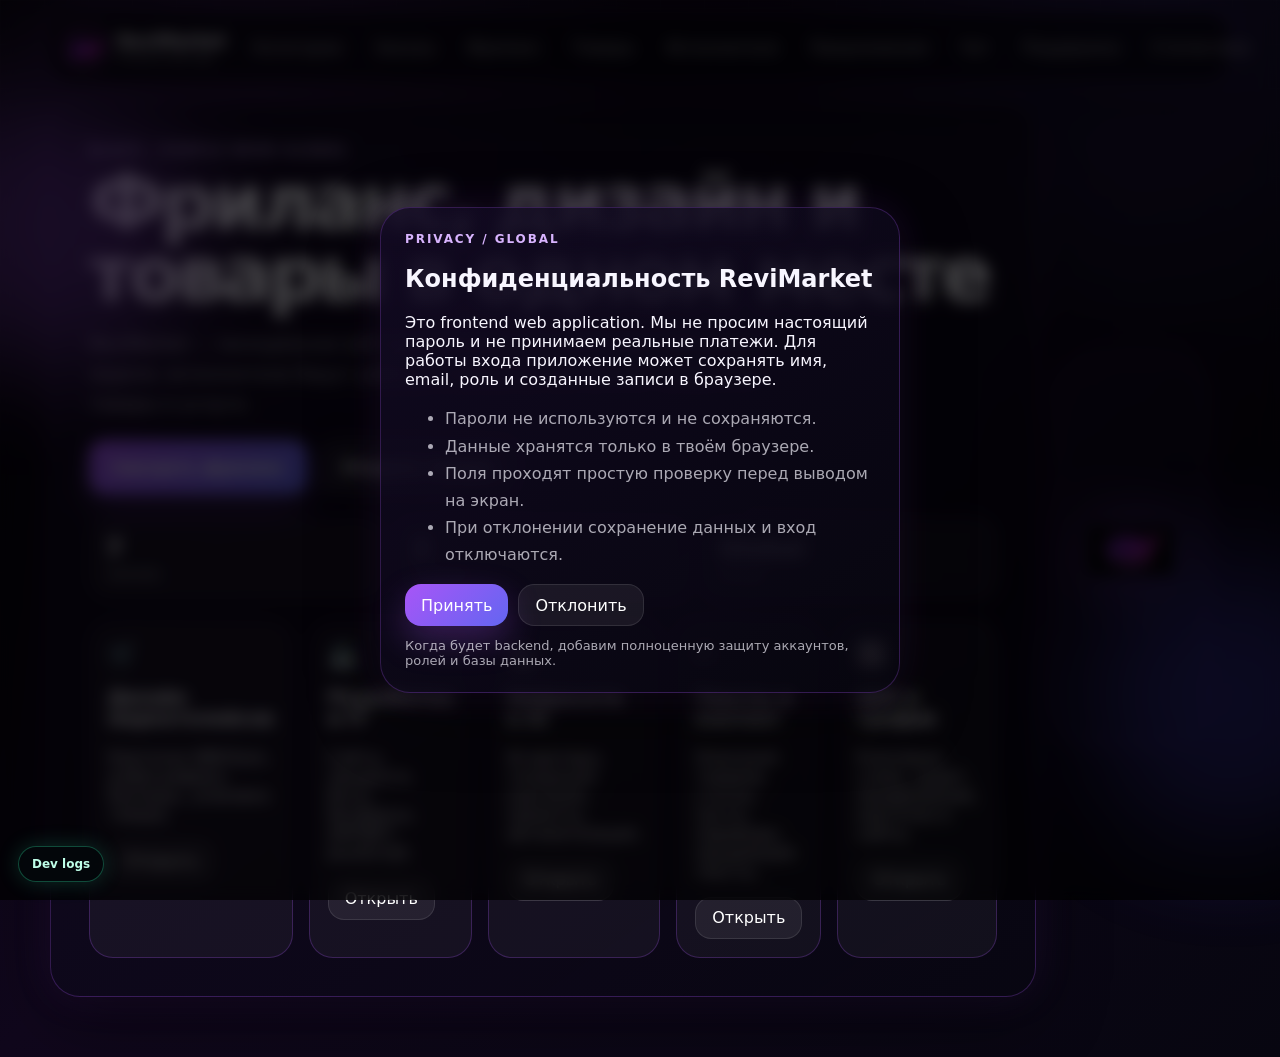
<file: index.html>
<!DOCTYPE html>
<html lang="ru">
<head>
  <meta charset="UTF-8" />
  <meta name="viewport" content="width=device-width, initial-scale=1.0" />
  <title>ReviMarket Global — freelance, design, goods</title>
  <meta name="description" content="ReviMarket Global — frontend web application для фриланс-биржи, дизайнерских заказов и цифровых услуг." />
  <link rel="icon" href="assets/revimarket-icon.svg" type="image/svg+xml" />
  <link rel="stylesheet" href="styles.css?v=regfix1" />
  <link rel="stylesheet" href="logo-fix.css?v=regfix1" />
  <link rel="stylesheet" href="privacy.css?v=regfix1" />
  <link rel="stylesheet" href="chat.css?v=regfix1" />
  <link rel="stylesheet" href="marketplace-upgrade.css?v=regfix1" />
  <link rel="stylesheet" href="mobile.css?v=regfix1" />
  <link rel="stylesheet" href="mobile-hardfix.css?v=regfix1" />
</head>
<body>
  <div class="bg-grid"></div>
  <div class="orb orb-one"></div>
  <div class="orb orb-two"></div>

  <header class="header">
    <a class="brand" href="#home" data-page="home">
      <span class="brand-icon"><img src="assets/revimarket-icon.svg" alt="RM"></span>
      <span>
        <b>ReviMarket</b>
        <small>frontend web app</small>
      </span>
    </a>

    <button class="menu-btn" id="menuBtn">☰</button>

    <nav class="nav" id="nav">
      <a href="#orders" data-page="orders">Заказы</a>
      <a href="#freelance" data-page="freelance">Фриланс</a>
      <a href="#shop" data-page="shop">Товары</a>
      <a href="#creators" data-page="creators">Исполнители</a>
      <a href="#chat" data-page="chat">Чат</a>
      <a href="#profile" data-page="profile" class="auth-only hidden">Профиль</a>
    </nav>

    <button class="btn btn-soft auth-only hidden" id="logoutBtn">Выйти</button>
    <button class="btn btn-primary guest-only" id="loginBtn">Войти</button>
  </header>

  <main>
    <section class="page hero" id="page-home">
      <div class="hero-info">
        <p class="eyebrow">black / purple neon global</p>
        <h1>Фриланс, дизайн и товары в одном месте</h1>
        <p class="hero-text">
          ReviMarket — молодёжное веб-приложение, где заказчики публикуют задачи,
          исполнители берут работу, а продавцы добавляют цифровые товары и услуги.
        </p>
        <div class="hero-actions">
          <button class="btn btn-primary btn-big" data-go="freelance">Смотреть фриланс</button>
          <button class="btn btn-soft btn-big" data-go="shop">Открыть товары</button>
        </div>
        <div class="metrics">
          <div><b id="countOrders">0</b><span>заказов</span></div>
          <div><b id="countProducts">0</b><span>товаров</span></div>
          <div><b>Global</b><span>статус</span></div>
        </div>
      </div>

      <div class="hero-logo neon-card">
        <img src="assets/revimarket-logo.svg" alt="ReviMarket logo" />
      </div>
    </section>

    <section class="page hidden" id="page-orders">
      <div class="section-head">
        <div>
          <p class="eyebrow">design board</p>
          <h2>Заказы для дизайнеров</h2>
          <p>Карточки WB/Ozon, баннеры, визуал, соцсети и оформление товаров.</p>
        </div>
        <button class="btn btn-primary auth-only hidden" data-create="order">+ Заказ</button>
      </div>
      <div class="toolbar neon-card">
        <input id="ordersSearch" placeholder="Поиск: WB, Ozon, баннер..." />
        <select id="ordersFilter"><option value="all">Все</option><option value="cards">Карточки</option><option value="banner">Баннеры</option><option value="social">Соцсети</option></select>
      </div>
      <div class="grid" id="ordersGrid"></div>
    </section>

    <section class="page hidden" id="page-freelance">
      <div class="section-head">
        <div>
          <p class="eyebrow">freelance board</p>
          <h2>Фриланс-биржа</h2>
          <p>Задачи по сайтам, дизайну, текстам, монтажу и простым IT-работам.</p>
        </div>
        <button class="btn btn-primary auth-only hidden" data-create="freelance">+ Фриланс</button>
      </div>
      <div class="toolbar neon-card">
        <input id="freelanceSearch" placeholder="Поиск: сайт, логотип, монтаж..." />
        <select id="freelanceFilter"><option value="all">Все</option><option value="web">Сайты</option><option value="design">Дизайн</option><option value="content">Контент</option><option value="video">Видео</option></select>
      </div>
      <div class="grid" id="freelanceGrid"></div>
    </section>

    <section class="page hidden" id="page-shop">
      <div class="section-head">
        <div>
          <p class="eyebrow">revi shop</p>
          <h2>Товары и услуги</h2>
          <p>Цифровые товары, шаблоны, макеты, аудит карточек и разные объявления.</p>
        </div>
        <button class="btn btn-primary auth-only hidden" data-create="product">+ Товар</button>
      </div>
      <div class="toolbar neon-card">
        <input id="productsSearch" placeholder="Поиск: шаблон, макет, аудит..." />
        <select id="productsFilter"><option value="all">Все</option><option value="template">Шаблоны</option><option value="digital">Цифровое</option><option value="service">Услуги</option></select>
      </div>
      <div class="grid" id="productsGrid"></div>
    </section>

    <section class="page hidden" id="page-creators">
      <div class="section-head">
        <div>
          <p class="eyebrow">top creators</p>
          <h2>Исполнители по рейтингу</h2>
          <p>Дизайнеры, фрилансеры и продавцы услуг в одном списке.</p>
        </div>
      </div>
      <div class="creator-list" id="creatorsGrid"></div>
    </section>

    <section class="page hidden" id="page-chat">
      <div class="section-head">
        <div>
          <p class="eyebrow">deal chat</p>
          <h2>Чат заказчика и исполнителя</h2>
          <p>Переписка по заказам. В backend-версии сообщения будут храниться на сервере и привязываться к сделке.</p>
        </div>
      </div>
      <div class="chat-layout">
        <aside class="chat-sidebar neon-card" id="chatThreads"></aside>
        <section class="chat-window neon-card">
          <div class="chat-head">
            <h3 id="chatTitle">Выбери диалог</h3>
            <p id="chatSubtitle">Заказчик ↔ исполнитель</p>
          </div>
          <div class="chat-messages" id="chatMessages"></div>
          <form class="chat-form" id="chatForm">
            <input id="chatInput" placeholder="Напиши сообщение по заказу..." autocomplete="off" maxlength="240" />
            <button class="btn btn-primary" type="submit">Отправить</button>
          </form>
        </section>
      </div>
    </section>

    <section class="page hidden" id="page-profile">
      <div class="profile neon-card">
        <div class="avatar" id="avatar">RM</div>
        <div>
          <p class="eyebrow">account</p>
          <h2 id="profileName">Гость</h2>
          <p id="profileInfo">Войди в ReviMarket Global, чтобы создавать заказы и товары.</p>
          <div class="hero-actions" id="profileActions"></div>
        </div>
      </div>
    </section>
  </main>

  <div class="modal hidden" id="authModal">
    <div class="modal-bg" data-close></div>
    <form class="modal-box neon-card" id="authForm">
      <button class="close" type="button" data-close>×</button>
      <p class="eyebrow">account</p>
      <h2>Вход / регистрация</h2>
      <input id="nameInput" placeholder="Имя" required minlength="2" />
      <input id="emailInput" type="email" placeholder="Почта" required />
      <select id="roleInput"><option value="customer">Заказчик</option><option value="creator">Исполнитель</option></select>
      <button class="btn btn-primary" type="submit">Продолжить</button>
    </form>
  </div>

  <div class="modal hidden" id="createModal">
    <div class="modal-bg" data-close></div>
    <form class="modal-box neon-card" id="createForm">
      <button class="close" type="button" data-close>×</button>
      <p class="eyebrow" id="createType">create</p>
      <h2 id="createTitle">Создать</h2>
      <input id="itemTitle" placeholder="Название" required />
      <textarea id="itemDesc" placeholder="Описание" required></textarea>
      <input id="itemPrice" type="number" min="100" step="100" value="3000" required />
      <select id="itemCategory"></select>
      <button class="btn btn-primary" type="submit">Опубликовать</button>
    </form>
  </div>

  <div class="privacy-modal hidden" id="privacyModal" role="dialog" aria-modal="true" aria-labelledby="privacyTitle">
    <div class="privacy-backdrop"></div>
    <div class="privacy-box">
      <p class="eyebrow">privacy / global</p>
      <h2 id="privacyTitle">Конфиденциальность ReviMarket</h2>
      <p>
        Это frontend web application. Мы не просим настоящий пароль и не принимаем реальные платежи.
        Для работы входа приложение может сохранять имя, email, роль и созданные записи в браузере.
      </p>
      <ul class="privacy-list">
        <li>Пароли не используются и не сохраняются.</li>
        <li>Данные хранятся только в твоём браузере.</li>
        <li>Поля проходят простую проверку перед выводом на экран.</li>
        <li>При отклонении сохранение данных и вход отключаются.</li>
      </ul>
      <div class="privacy-actions">
        <button class="btn btn-primary" id="acceptPrivacyBtn">Принять</button>
        <button class="btn btn-soft" id="declinePrivacyBtn">Отклонить</button>
      </div>
      <div class="privacy-note">Когда будет backend, добавим полноценную защиту аккаунтов, ролей и базы данных.</div>
    </div>
  </div>

  <div class="toast hidden" id="toast"></div>
  <script>window.__RM_START_HASH = location.hash;</script>
  <script src="app.js?v=regfix1"></script>
  <script src="site-stats.js?v=regfix1"></script>
  <script src="offer.js?v=regfix1"></script>
  <script src="marketplace-upgrade.js?v=regfix1"></script>
  <script src="global-release.js?v=regfix1"></script>
  <script src="bugfix.js?v=regfix1"></script>
  <script src="dev-logs.js?v=regfix1"></script>
</body>
</html>
</file>
<file: styles.css>
:root{
  --bg:#070610;
  --panel:rgba(18,12,34,.76);
  --panel2:rgba(255,255,255,.045);
  --text:#f8f6ff;
  --muted:rgba(248,246,255,.68);
  --line:rgba(168,85,247,.25);
  --purple:#a855f7;
  --pink:#d946ef;
  --blue:#6366f1;
  --good:#22c55e;
  --warn:#f59e0b;
  --bad:#ef4444;
  --shadow:0 22px 70px rgba(0,0,0,.45),0 0 40px rgba(168,85,247,.12);
}
*{box-sizing:border-box}
html{scroll-behavior:smooth}
body{margin:0;min-height:100vh;background:radial-gradient(circle at 20% 10%,rgba(168,85,247,.22),transparent 28%),radial-gradient(circle at 90% 0,rgba(99,102,241,.2),transparent 24%),linear-gradient(135deg,#05040b,#10071c 45%,#070610);color:var(--text);font-family:Inter,system-ui,-apple-system,BlinkMacSystemFont,"Segoe UI",sans-serif;overflow-x:hidden}
a{color:inherit;text-decoration:none}button,input,select,textarea{font:inherit}button{cursor:pointer}.hidden{display:none!important}.bg-grid{position:fixed;inset:0;background-image:linear-gradient(rgba(255,255,255,.035) 1px,transparent 1px),linear-gradient(90deg,rgba(255,255,255,.035) 1px,transparent 1px);background-size:44px 44px;mask-image:linear-gradient(to bottom,rgba(0,0,0,.8),transparent);pointer-events:none}.orb{position:fixed;width:280px;height:280px;border-radius:999px;filter:blur(55px);opacity:.45;pointer-events:none}.orb-one{left:-90px;top:90px;background:#a855f7}.orb-two{right:-90px;bottom:60px;background:#4f46e5}.header{position:sticky;top:12px;z-index:40;width:min(1180px,calc(100% - 28px));margin:12px auto 0;padding:12px;border:1px solid var(--line);border-radius:24px;background:rgba(8,6,18,.78);backdrop-filter:blur(18px);display:flex;align-items:center;gap:14px;box-shadow:var(--shadow)}.brand{display:flex;align-items:center;gap:10px;min-width:max-content}.brand-icon{width:44px;height:44px;border-radius:16px;display:grid;place-items:center;background:linear-gradient(135deg,rgba(168,85,247,.45),rgba(99,102,241,.25));border:1px solid rgba(216,180,254,.4);overflow:hidden}.brand-icon img{width:100%;height:100%;object-fit:contain}.brand b{display:block;font-size:17px}.brand small{display:block;color:var(--muted);font-size:11px}.menu-btn{display:none}.nav{display:flex;align-items:center;gap:6px;margin-left:auto}.nav a{padding:11px 13px;border-radius:15px;color:var(--muted);transition:.18s}.nav a:hover,.nav a.active{color:#fff;background:rgba(168,85,247,.14)}.btn{border:0;border-radius:16px;min-height:42px;padding:0 16px;display:inline-flex;align-items:center;justify-content:center;gap:8px;color:#fff;transition:.18s}.btn-primary{background:linear-gradient(135deg,var(--purple),var(--blue));box-shadow:0 14px 34px rgba(168,85,247,.28)}.btn-soft{background:rgba(255,255,255,.065);border:1px solid rgba(255,255,255,.1)}.btn:hover{transform:translateY(-1px);filter:brightness(1.08)}.btn-big{min-height:54px;padding:0 22px;font-weight:700}main{width:min(1180px,calc(100% - 28px));margin:22px auto 60px}.page{animation:fade .18s ease}@keyframes fade{from{opacity:.3;transform:translateY(6px)}to{opacity:1;transform:none}}.hero{display:grid;grid-template-columns:1.15fr .85fr;gap:22px;align-items:center;min-height:calc(100vh - 140px)}.hero-info,.neon-card,.card,.creator,.modal-box,.privacy-box{border:1px solid var(--line);background:linear-gradient(145deg,rgba(20,11,38,.82),rgba(8,7,17,.72));box-shadow:var(--shadow);border-radius:30px}.hero-info{padding:38px}.eyebrow{margin:0 0 10px;color:#d8b4fe;text-transform:uppercase;letter-spacing:.16em;font-size:12px;font-weight:800}.hero h1{margin:0;font-size:clamp(42px,6vw,78px);line-height:.94;letter-spacing:-.06em}.hero-text{font-size:18px;line-height:1.65;color:var(--muted);max-width:700px}.hero-actions{display:flex;gap:12px;flex-wrap:wrap;margin-top:22px}.metrics{display:grid;grid-template-columns:repeat(3,1fr);gap:12px;margin-top:24px}.metrics div,.stat-card,.rm-dashboard-card{padding:16px;border:1px solid rgba(168,85,247,.18);border-radius:20px;background:rgba(255,255,255,.045)}.metrics b,.stat-card b,.rm-dashboard-card b{display:block;font-size:24px}.metrics span,.stat-card span,.rm-dashboard-card span{color:var(--muted);font-size:13px}.hero-logo{padding:26px;display:grid;place-items:center;min-height:380px}.hero-logo img{max-width:92%;max-height:300px;filter:drop-shadow(0 0 35px rgba(168,85,247,.45))}.section-head{display:flex;align-items:flex-end;justify-content:space-between;gap:20px;margin:20px 0}.section-head h2{margin:0;font-size:42px;letter-spacing:-.04em}.section-head p{margin:8px 0 0;color:var(--muted)}.toolbar{display:grid;grid-template-columns:1fr 220px;gap:12px;margin-bottom:18px;padding:14px}.toolbar input,.toolbar select,input,select,textarea{width:100%;min-height:46px;border-radius:16px;border:1px solid rgba(168,85,247,.22);background:rgba(255,255,255,.06);color:#fff;padding:0 14px;outline:none}textarea{padding:14px;min-height:120px;resize:vertical}.grid{display:grid;grid-template-columns:repeat(3,minmax(0,1fr));gap:16px}.card{padding:18px}.card-top,.card-bottom{display:flex;align-items:center;justify-content:space-between;gap:12px}.tag{display:inline-flex;align-items:center;border-radius:999px;padding:6px 10px;background:rgba(168,85,247,.16);border:1px solid rgba(168,85,247,.22);color:#e9d5ff;font-size:12px}.price{font-weight:900;color:#fff}.card h3{margin:14px 0 8px}.card p{color:var(--muted);line-height:1.55}.chips{display:flex;flex-wrap:wrap;gap:8px;margin:14px 0}.chips span{padding:6px 10px;border-radius:999px;background:rgba(255,255,255,.06);color:rgba(255,255,255,.76);font-size:12px}.creator-list{display:grid;gap:14px}.creator{padding:16px;display:grid;grid-template-columns:auto 1fr auto;align-items:center;gap:16px}.creator-avatar,.avatar{width:58px;height:58px;border-radius:20px;display:grid;place-items:center;background:linear-gradient(135deg,var(--purple),var(--blue));font-weight:900}.rating{font-weight:900;color:#facc15}.chat-layout,.support-layout{display:grid;grid-template-columns:310px 1fr;gap:16px}.chat-sidebar,.support-panel,.chat-window,.support-window{padding:16px}.chat-thread{width:100%;text-align:left;margin-bottom:10px;padding:14px;border-radius:18px;border:1px solid rgba(168,85,247,.16);background:rgba(255,255,255,.05);color:#fff}.chat-thread.active{background:rgba(168,85,247,.18);border-color:rgba(168,85,247,.45)}.chat-thread b,.chat-thread span{display:block}.chat-thread span{color:var(--muted);font-size:12px;margin-top:5px}.chat-head{padding:0 0 12px;border-bottom:1px solid rgba(255,255,255,.08)}.chat-head h3{margin:0}.chat-head p{margin:4px 0 0;color:var(--muted)}.chat-messages{height:420px;overflow:auto;padding:16px;display:flex;flex-direction:column;gap:10px}.message{max-width:72%;padding:12px 14px;border-radius:18px;background:rgba(255,255,255,.07)}.message.me{align-self:flex-end;background:linear-gradient(135deg,rgba(168,85,247,.5),rgba(99,102,241,.36))}.message p{margin:5px 0}.message small{color:rgba(255,255,255,.6)}.chat-form{display:grid;grid-template-columns:1fr auto;gap:10px;padding-top:12px}.support-tags{display:flex;flex-wrap:wrap;gap:8px}.support-tags button{border:1px solid rgba(168,85,247,.18);background:rgba(255,255,255,.06);color:#fff;border-radius:999px;padding:8px 10px}.profile{padding:22px;display:grid;grid-template-columns:auto 1fr;gap:18px}.avatar{width:82px;height:82px;font-size:28px}.stats-grid{display:grid;grid-template-columns:repeat(4,1fr);gap:12px;width:100%;margin:14px 0}.modal,.privacy-modal{position:fixed;inset:0;z-index:100;display:flex;align-items:center;justify-content:center;padding:16px}.modal-bg,.privacy-backdrop{position:absolute;inset:0;background:rgba(0,0,0,.72);backdrop-filter:blur(8px)}.modal-box,.privacy-box{position:relative;width:min(520px,100%);padding:24px}.close{position:absolute;right:14px;top:14px;width:38px;height:38px;border:0;border-radius:14px;background:rgba(255,255,255,.08);color:#fff}.modal-box input,.modal-box select,.modal-box textarea{margin-bottom:10px}.privacy-list{color:var(--muted);line-height:1.7}.privacy-actions{display:flex;gap:10px}.privacy-note{margin-top:12px;color:var(--muted);font-size:13px}.toast{position:fixed;left:50%;bottom:20px;transform:translateX(-50%);z-index:300;background:rgba(12,8,25,.94);border:1px solid rgba(168,85,247,.35);box-shadow:var(--shadow);border-radius:18px;padding:12px 16px}.rm-home-cats,.rm-category-grid,.rm-proposals-grid,.rm-account-grid,.rm-dashboard-grid{display:grid;gap:16px}.rm-home-cats{grid-template-columns:repeat(5,1fr);margin-top:22px}.rm-category-grid,.rm-proposals-grid{grid-template-columns:repeat(3,1fr)}.rm-account-grid,.rm-dashboard-grid{grid-template-columns:repeat(4,1fr)}.rm-cat-card,.rm-mini-category,.rm-proposal-card,.rm-account-card{padding:18px;border:1px solid var(--line);border-radius:24px;background:rgba(255,255,255,.045)}.rm-cat-icon,.rm-mini-icon{font-size:24px;margin-bottom:10px}.rm-cat-meta,.rm-proposal-meta{display:flex;flex-wrap:wrap;gap:7px;margin:12px 0}.rm-cat-meta span,.rm-proposal-meta span{font-size:12px;border-radius:999px;padding:6px 9px;background:rgba(168,85,247,.12)}.rm-upgrade-form{display:grid;gap:10px;padding:14px;margin-bottom:16px}.form-row{display:grid;grid-template-columns:1fr 160px 160px;gap:10px}@media(max-width:900px){.header{display:grid;grid-template-columns:1fr auto auto}.menu-btn{display:grid;place-items:center;width:42px;height:42px;border:1px solid var(--line);border-radius:15px;background:rgba(255,255,255,.06);color:#fff}.nav{display:none;position:fixed;left:12px;right:12px;top:74px;padding:12px;border-radius:22px;border:1px solid var(--line);background:rgba(8,6,18,.96);box-shadow:var(--shadow);grid-template-columns:1fr 1fr;gap:8px}.nav.open{display:grid}.nav a{text-align:center;background:rgba(255,255,255,.05)}main{width:calc(100% - 18px);margin-top:14px}.hero{display:block;min-height:auto}.hero-info{padding:22px 16px}.hero h1{font-size:36px}.hero-logo{display:none}.hero-actions,.privacy-actions{display:grid;grid-template-columns:1fr}.metrics{grid-template-columns:1fr}.section-head{display:grid;align-items:start}.section-head h2{font-size:30px}.toolbar,.grid,.creator-list,.chat-layout,.support-layout,.stats-grid,.rm-category-grid,.rm-proposals-grid,.rm-account-grid,.rm-dashboard-grid,.form-row{grid-template-columns:1fr}.rm-home-cats{display:flex;overflow-x:auto;margin-left:-16px;margin-right:-16px;padding:0 16px 10px}.rm-mini-category{min-width:240px}.creator{grid-template-columns:1fr}.chat-sidebar{display:flex;overflow-x:auto;gap:10px}.chat-thread{min-width:220px}.chat-messages{height:340px}.chat-form{grid-template-columns:1fr}.message{max-width:88%}.profile{grid-template-columns:1fr}.modal,.privacy-modal{align-items:flex-end}.modal-box,.privacy-box{border-radius:24px 24px 0 0}.header > .btn{padding:0 12px;font-size:13px}.brand small{max-width:120px;white-space:nowrap;overflow:hidden;text-overflow:ellipsis}}
</file>
<file: logo-fix.css>
/* Compatibility CSS: main styling is in styles.css. */
</file>
<file: privacy.css>
/* Compatibility CSS: privacy modal styling is in styles.css. */
</file>
<file: chat.css>
/* Compatibility CSS: chat styling is in styles.css. */
</file>
<file: marketplace-upgrade.css>
/* Compatibility CSS: marketplace styling is in styles.css. */
</file>
<file: mobile.css>
/* Compatibility CSS: mobile styling is in styles.css. */
</file>
<file: mobile-hardfix.css>
/* Compatibility CSS: hard mobile overrides are included in styles.css. */
</file>
